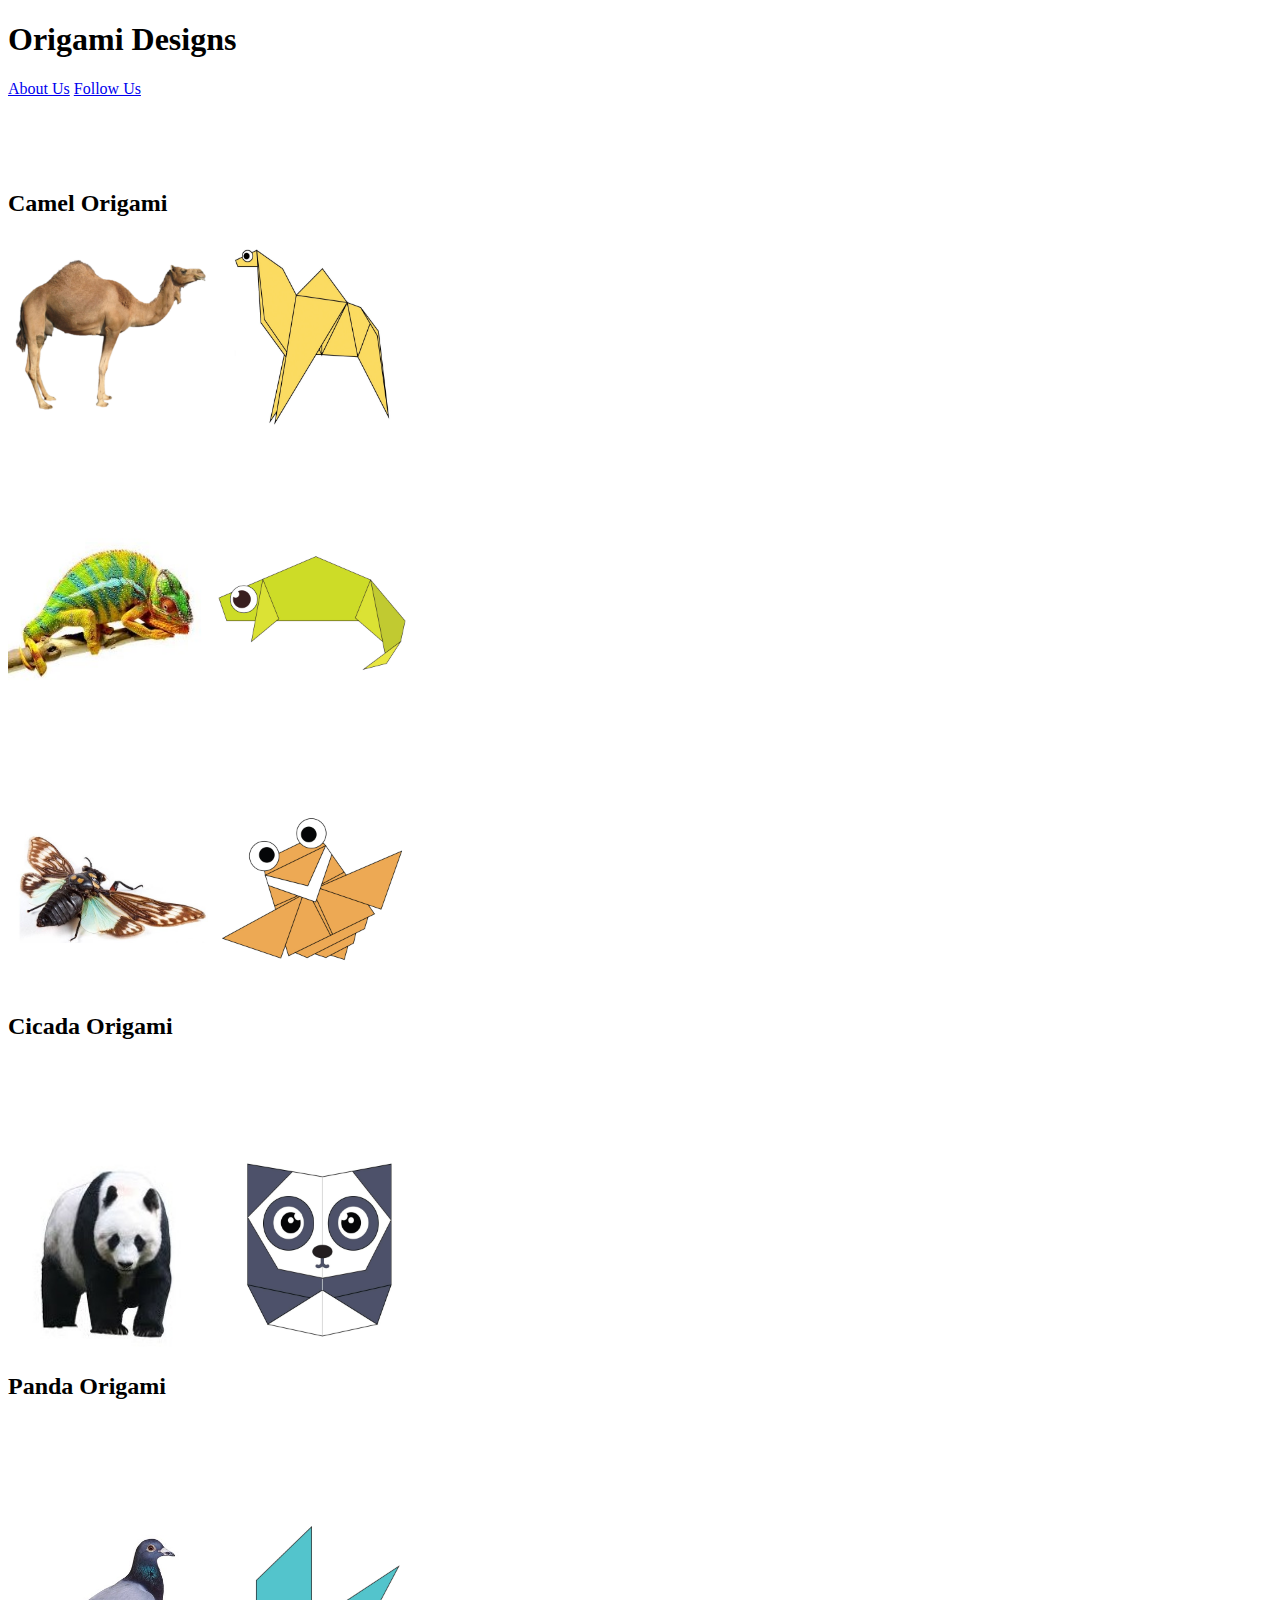
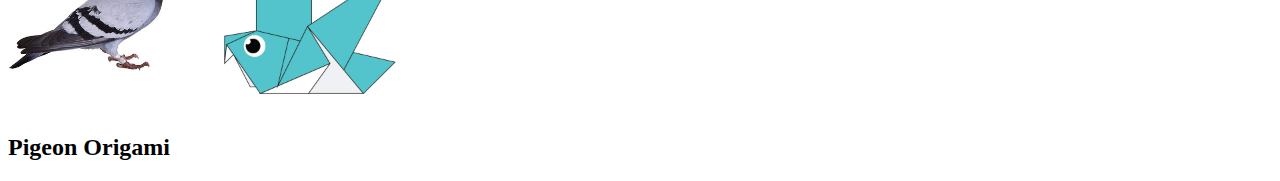
<file: index.html>
<!DOCTYPE html>
<html>

<head>
    <title>Origami Designs</title>
    <style></style>
</head>

<body>
<h1> Origami Designs</h1>
<a href="about.html">About Us</a>
<a href="followus.html">Follow Us</a>
<br>
<br>
<br>
<br>
<br>
<h2>Camel Origami</h2>
<a href="camel.html"> <img src="camel/Camel- wbg.png" width=200 height=200/></a>
<a href="camel.html"><img src="camel/camelcomplete.jpg" width=200 height=200/></a>
<br>
<br>
<br>
<br>
<br>
<a href="chameleon.html"><img src="chameleon/chameleonimg.jpg" width=200 height=200/></a>
<a href="chameleon.html"><img src="chameleon/chameleon.jpg" width=200 height=200/></a>
<br>
<br>
<br>
<br>
<br>
<a href="cicada.html"><img src="cicada/cicadaXTEST.jpg" width=200 height=200/></a>
<a href="cicada.html"><img src="cicada/cicada.jpg" width=200 height=200/></a>
<h2>Cicada Origami</h2>
<br>
<br>
<br>
<br>
<br>
<a href="panda.html"><img src="panda/Pandaxtest.jpg" width=200 height=200/></a>
<a href="panda.html"><img src="panda/pandacomplete.jpg" width=200 height=200/></a>
<h2>Panda Origami</h2>
<br>
<br>
<br>
<br>
<br>
<a href="pigeon.html"><img src="pigeon/Pigeonxtest.jpeg" width=200 height=200/></a>
<a href="pigeon.html"><img src="pigeon/pigeon.jpg" width=200 height=200/></a>
<h2>Pigeon Origami</h2>
</body>

</html>
</file>
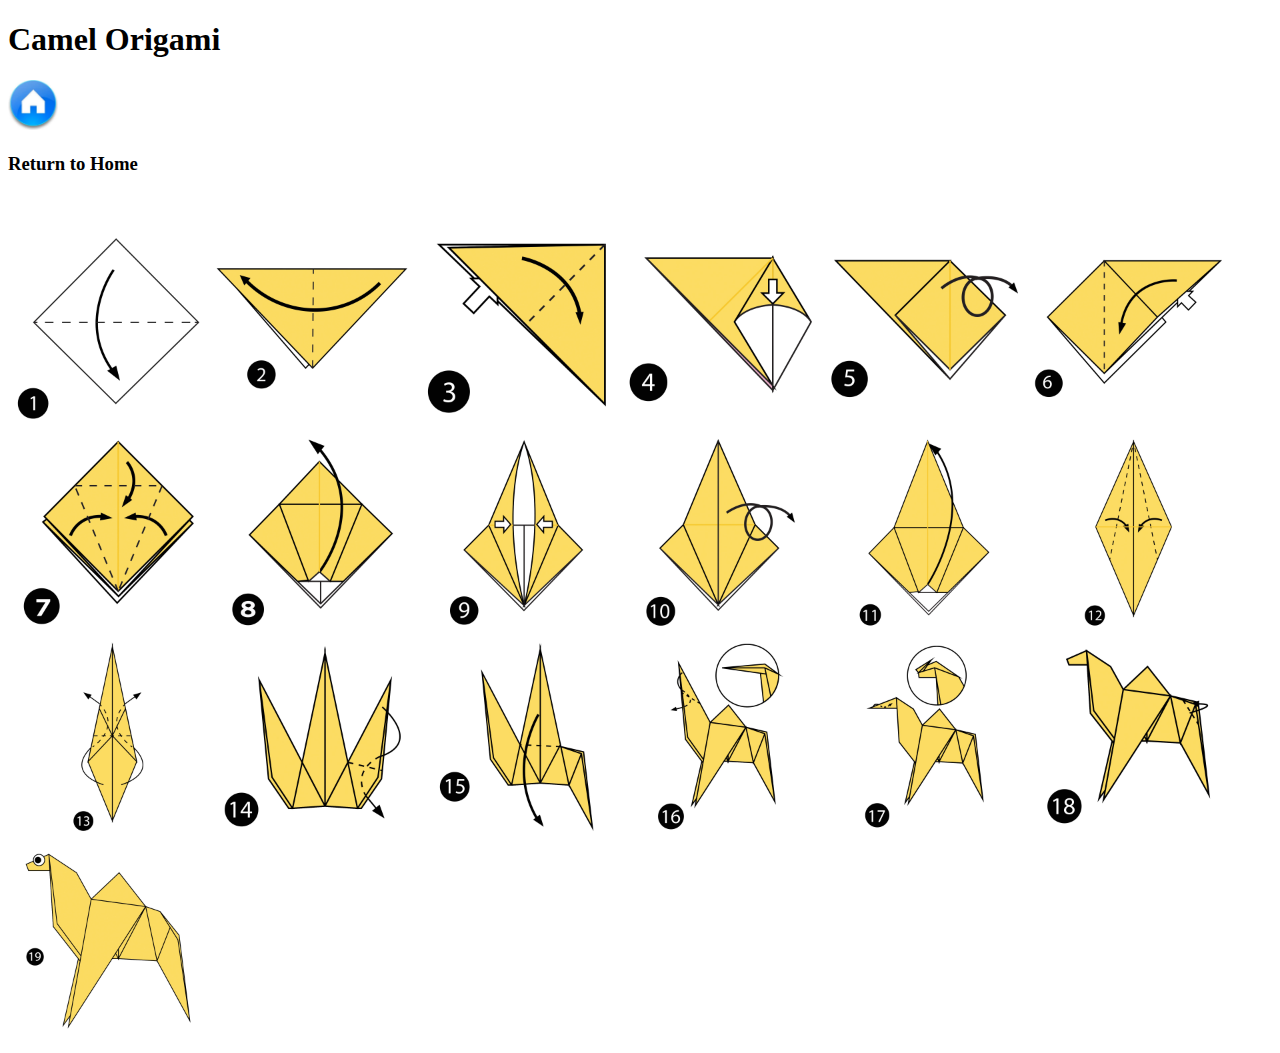
<file: camel.html>
<!DOCTYPE html>
<html>
<head>
    <title> Camel Origami </title>
</head>

<body>

    <h1>Camel Origami</h1>
    <a href="index.html"><img src="home.jpg" width=50 height=50></a>
    <h3>Return to Home</h3>
    <br>
    <br>
    <a><img src="camel/camel1.jpg" width=200 height=200/></a>
    <a><img src="camel/camel2.jpg" width=200 height=200/></a>
    <a><img src="camel/camel3.jpg" width=200 height=200/></a>
    <a><img src="camel/camel4.jpg" width=200 height=200/></a>
    <a><img src="camel/camel5.jpg" width=200 height=200/></a>
    <a><img src="camel/camel6.jpg" width=200 height=200/></a>
    <a><img src="camel/camel7.jpg" width=200 height=200/></a>
    <a><img src="camel/camel8.jpg" width=200 height=200/></a>
    <a><img src="camel/camel9.jpg" width=200 height=200/></a>
    <a><img src="camel/camel10.jpg" width=200 height=200/></a>
    <a><img src="camel/camel11.jpg" width=200 height=200/></a>
    <a><img src="camel/camel12.jpg" width=200 height=200/></a>
    <a><img src="camel/camel13.jpg" width=200 height=200/></a>
    <a><img src="camel/camel14.jpg" width=200 height=200/></a>
    <a><img src="camel/camel15.jpg" width=200 height=200/></a>
    <a><img src="camel/camel16.jpg" width=200 height=200/></a>
    <a><img src="camel/camel17.jpg" width=200 height=200/></a>
    <a><img src="camel/camel18.jpg" width=200 height=200/></a>
    <a><img src="camel/camel.jpg" width=200 height=200/></a>
</body>

</html>
</file>
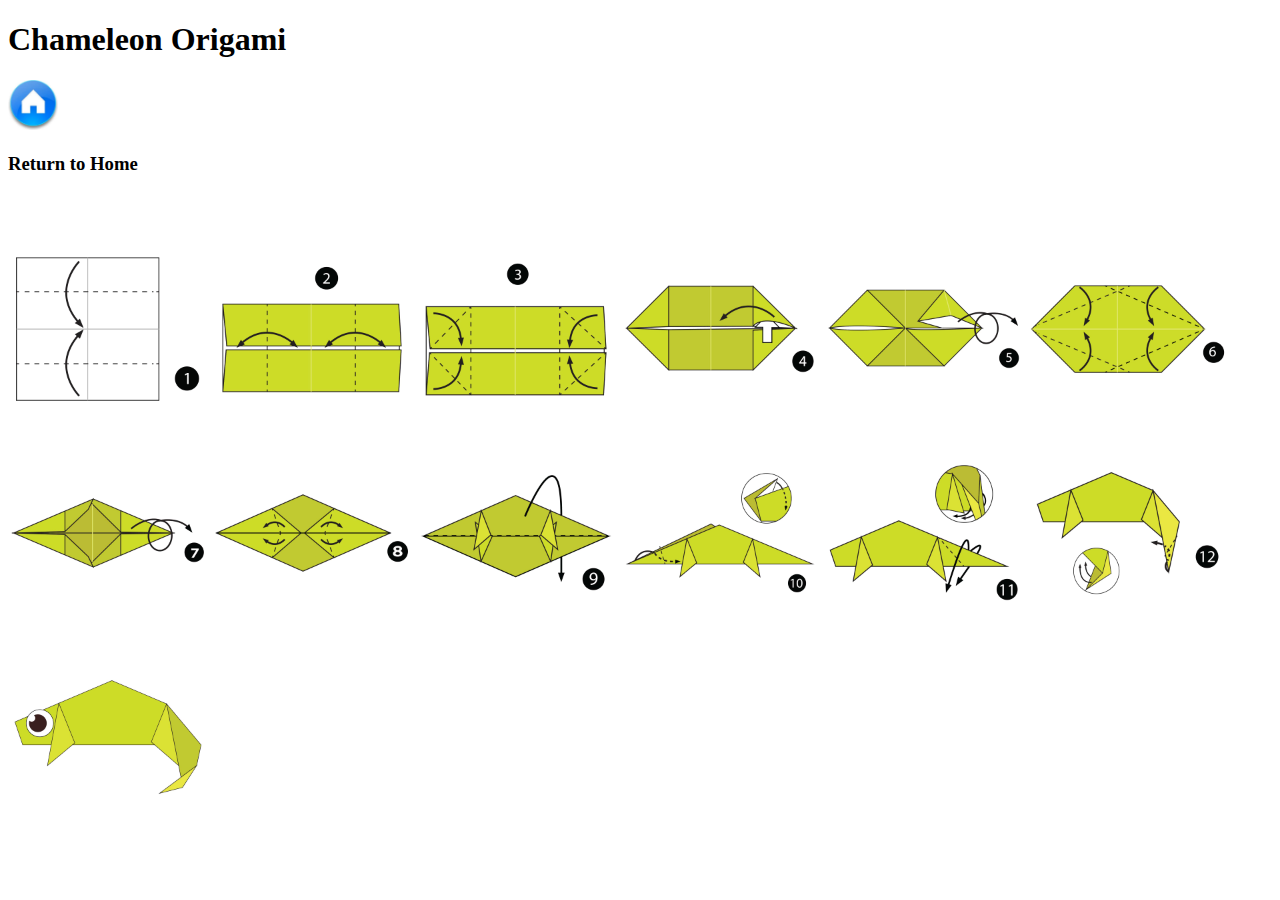
<file: chameleon.html>
<!DOCTYPE html>
<html>
<head>
    <title> Chameleon Origami </title>
</head>

<body>

    <h1>Chameleon Origami</h1>
    <a href="index.html"><img src="home.jpg" width=50 height=50></a>
    <h3>Return to Home</h3>
    <br>
    <br>
    <a><img src="chameleon/chameleon1.jpg" width=200 height=200/></a>
    <a><img src="chameleon/chameleon2.jpg" width=200 height=200/></a>
    <a><img src="chameleon/chameleon3.jpg" width=200 height=200/></a>
    <a><img src="chameleon/chameleon4.jpg" width=200 height=200/></a>
    <a><img src="chameleon/chameleon5.jpg" width=200 height=200/></a>
    <a><img src="chameleon/chameleon6.jpg" width=200 height=200/></a>
    <a><img src="chameleon/chameleon7.jpg" width=200 height=200/></a>
    <a><img src="chameleon/chameleon8.jpg" width=200 height=200/></a>
    <a><img src="chameleon/chameleon9.jpg" width=200 height=200/></a>
    <a><img src="chameleon/chameleon10.jpg" width=200 height=200/></a>
    <a><img src="chameleon/chameleon11.jpg" width=200 height=200/></a>
    <a><img src="chameleon/chameleon12.jpg" width=200 height=200/></a>
    <a><img src="chameleon/chameleon.jpg" width=200 height=200/></a>

</body>

</html>
</file>
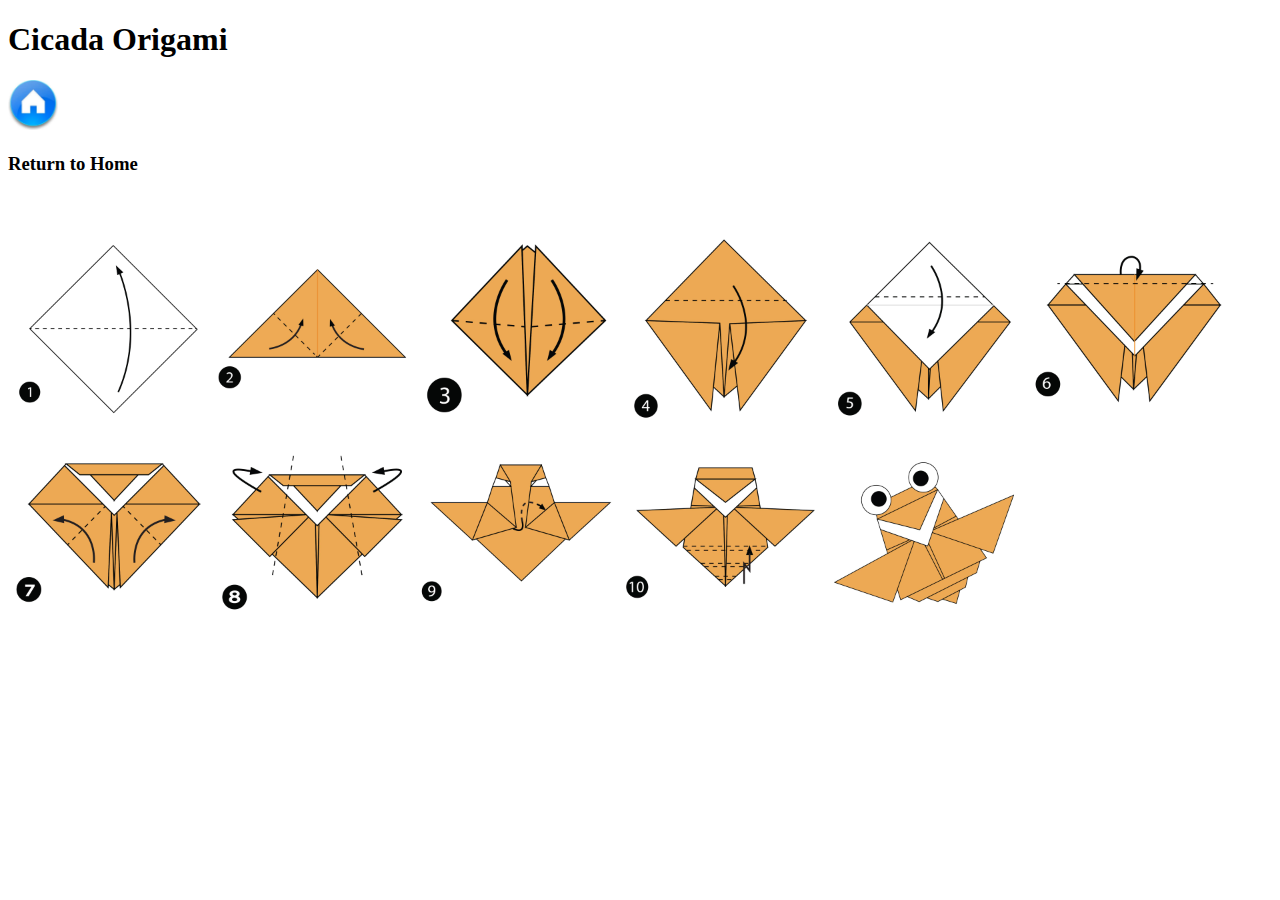
<file: cicada.html>
<!DOCTYPE html>
<html>
<head>
    <title> Cicada Origami </title>
</head>

<body>

    <h1>Cicada Origami</h1>
    <a href="index.html"><img src="home.jpg" width=50 height=50></a>
    <h3>Return to Home</h3>
    <br>
    <br>
    <a><img src="cicada/cicada1.jpg" width=200 height=200/></a>
    <a><img src="cicada/cicada2.jpg" width=200 height=200/></a>
    <a><img src="cicada/cicada3.jpg" width=200 height=200/></a>
    <a><img src="cicada/cicada4.jpg" width=200 height=200/></a>
    <a><img src="cicada/cicada5.jpg" width=200 height=200/></a>
    <a><img src="cicada/cicada6.jpg" width=200 height=200/></a>
    <a><img src="cicada/cicada7.jpg" width=200 height=200/></a>
    <a><img src="cicada/cicada8.jpg" width=200 height=200/></a>
    <a><img src="cicada/cicada9.jpg" width=200 height=200/></a>
    <a><img src="cicada/cicada10.jpg" width=200 height=200/></a>
    <a><img src="cicada/cicada.jpg" width=200 height=200/></a>

</body>

</html>
</file>
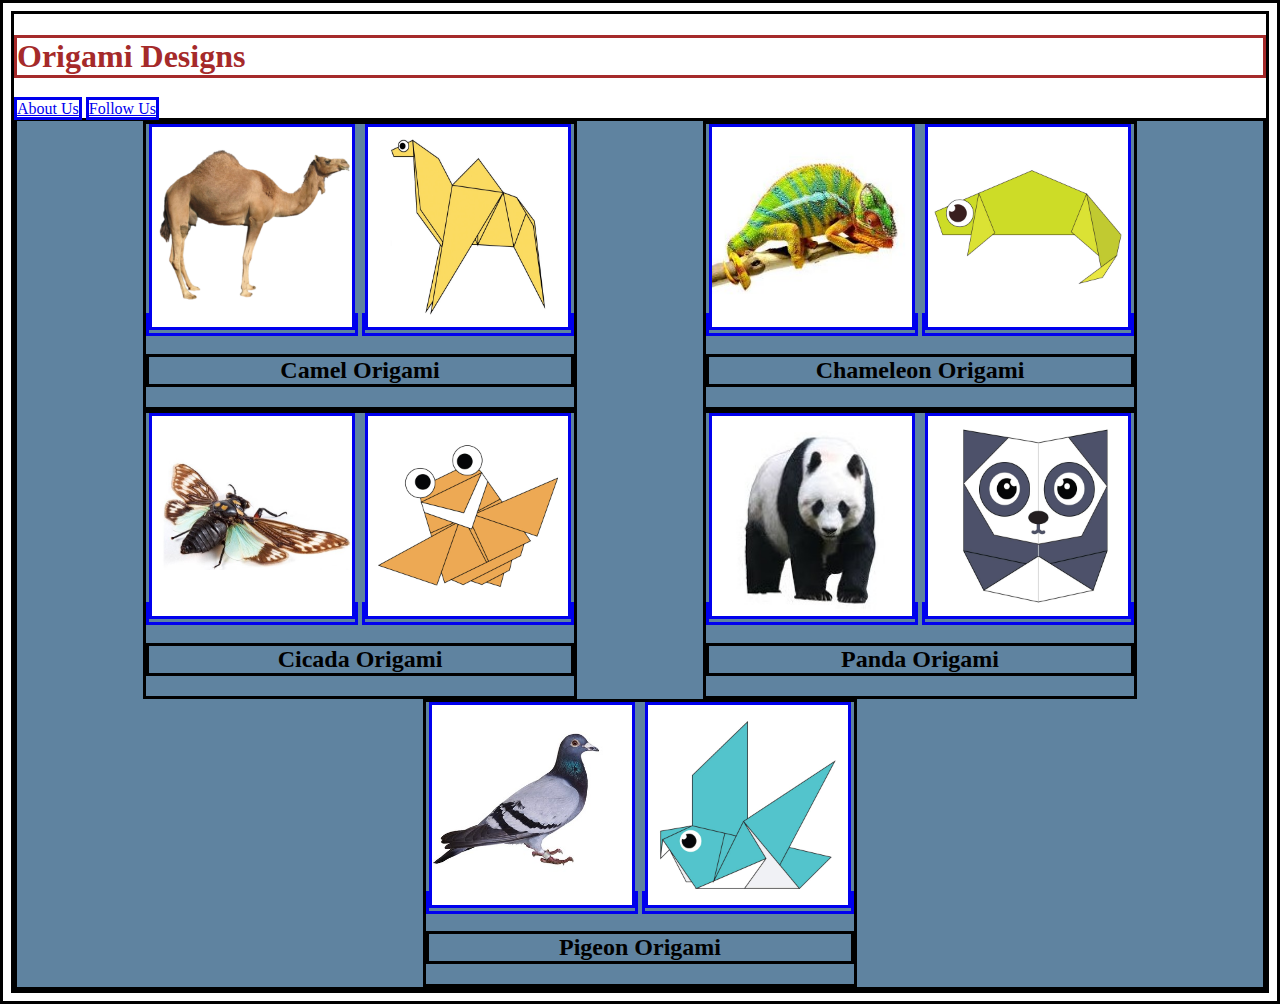
<file: index_format.html>
<!DOCTYPE html>
<html>
    <head>
        <title>Origami Designs</title>
        <link rel="stylesheet"
        type="text/css"
        href="style.css"/>
        
    </head>

    <body>

        <h1>Origami Designs</h1>
            <a href="about.html">About Us</a>
            <a href="followus.html">Follow Us</a>
            
<div class="grid">


        <div class="item" style="text-align: center;">
            <a href="camel.html"> <img src="camel/Camel- wbg.png" width=200 height=200/></a>
            <a href="camel.html"><img src="camel/camelcomplete.jpg" width=200 height=200/></a>
            <h2>Camel Origami</h2>
        </div>
        
        <div class="item"  style="text-align: center;">
            <a href="chameleon.html"><img src="chameleon/chameleonimg.jpg" width=200 height=200/></a>
            <a href="chameleon.html"><img src="chameleon/chameleon.jpg" width=200 height=200/></a>    
            <h2>Chameleon Origami</h2>
        </div>

        <div class="item"  style="text-align: center;">
            <a href="cicada.html"><img src="cicada/cicadaXTEST.jpg" width=200 height=200/></a>
            <a href="cicada.html"><img src="cicada/cicada.jpg" width=200 height=200/></a>    
            <h2>Cicada Origami</h2>
        </div>

        <div class="item"  style="text-align: center;">
            <a href="panda.html"><img src="panda/Pandaxtest.jpg" width=200 height=200/></a>
            <a href="panda.html"><img src="panda/pandacomplete.jpg" width=200 height=200/></a>    
            <h2>Panda Origami</h2>
        </div>

        <div class="item"  style="text-align: center;">
            <a href="pigeon.html"><img src="pigeon/Pigeonxtest.jpeg" width=200 height=200/></a>
            <a href="pigeon.html"><img src="pigeon/pigeon.jpg" width=200 height=200/></a>    
            <h2>Pigeon Origami</h2>
        </div>
        
    </div>

    </body>

</html>
</file>
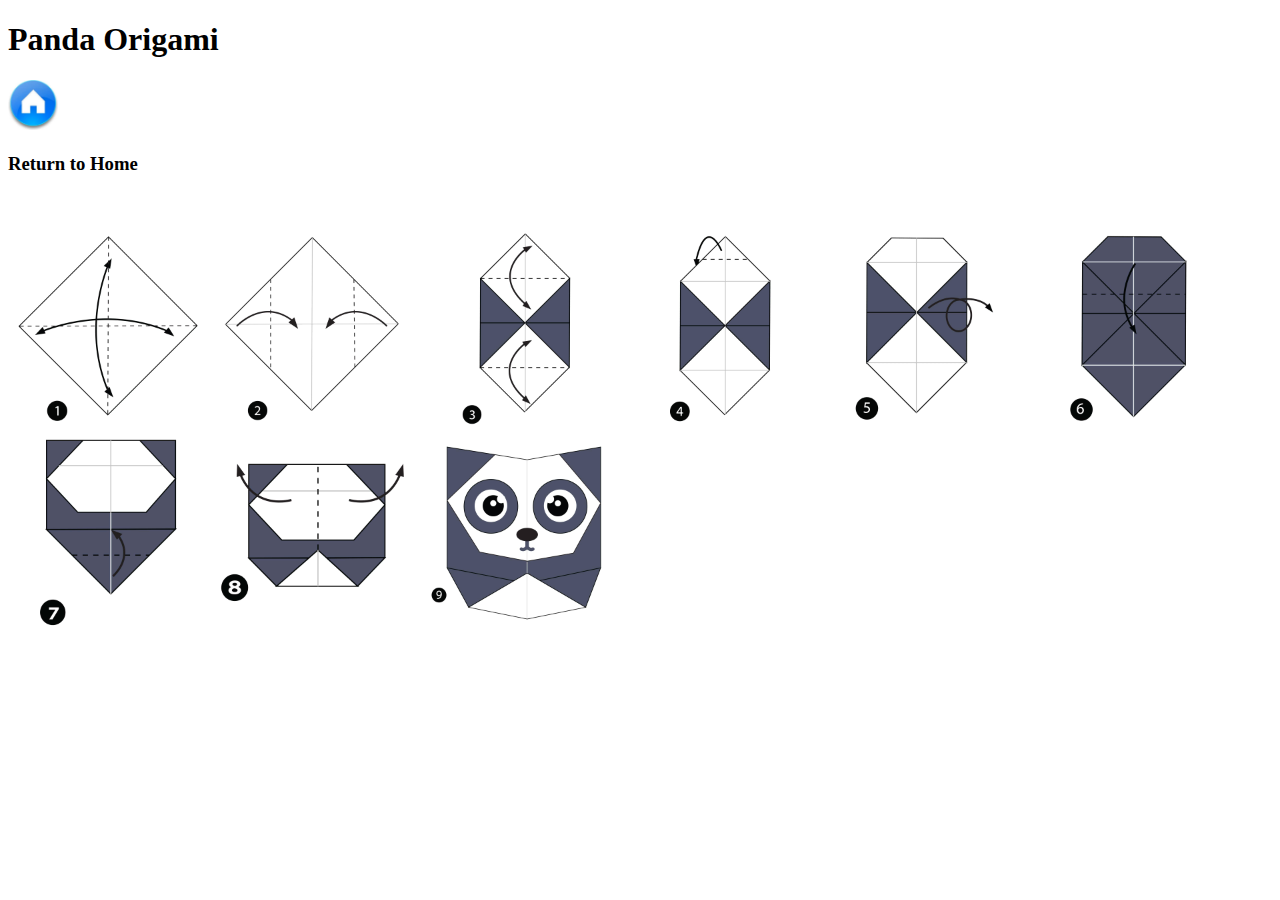
<file: panda.html>
<!DOCTYPE html>
<html>
<head>
    <title> Panda Origami </title>
</head>

<body>

    <h1>Panda Origami</h1>
    <a href="index.html"><img src="home.jpg" width=50 height=50></a>
    <h3>Return to Home</h3>
    <br>
    <br>
    <a><img src="panda/panda1.jpg" width=200 height=200/></a>
    <a><img src="panda/panda2.jpg" width=200 height=200/></a>
    <a><img src="panda/panda3.jpg" width=200 height=200/></a>
    <a><img src="panda/panda4.jpg" width=200 height=200/></a>
    <a><img src="panda/panda5.jpg" width=200 height=200/></a>
    <a><img src="panda/panda6.jpg" width=200 height=200/></a>
    <a><img src="panda/panda7.jpg" width=200 height=200/></a>
    <a><img src="panda/panda8.jpg" width=200 height=200/></a>
    <a><img src="panda/panda.jpg" width=200 height=200/></a>
    
</body>

</html>
</file>
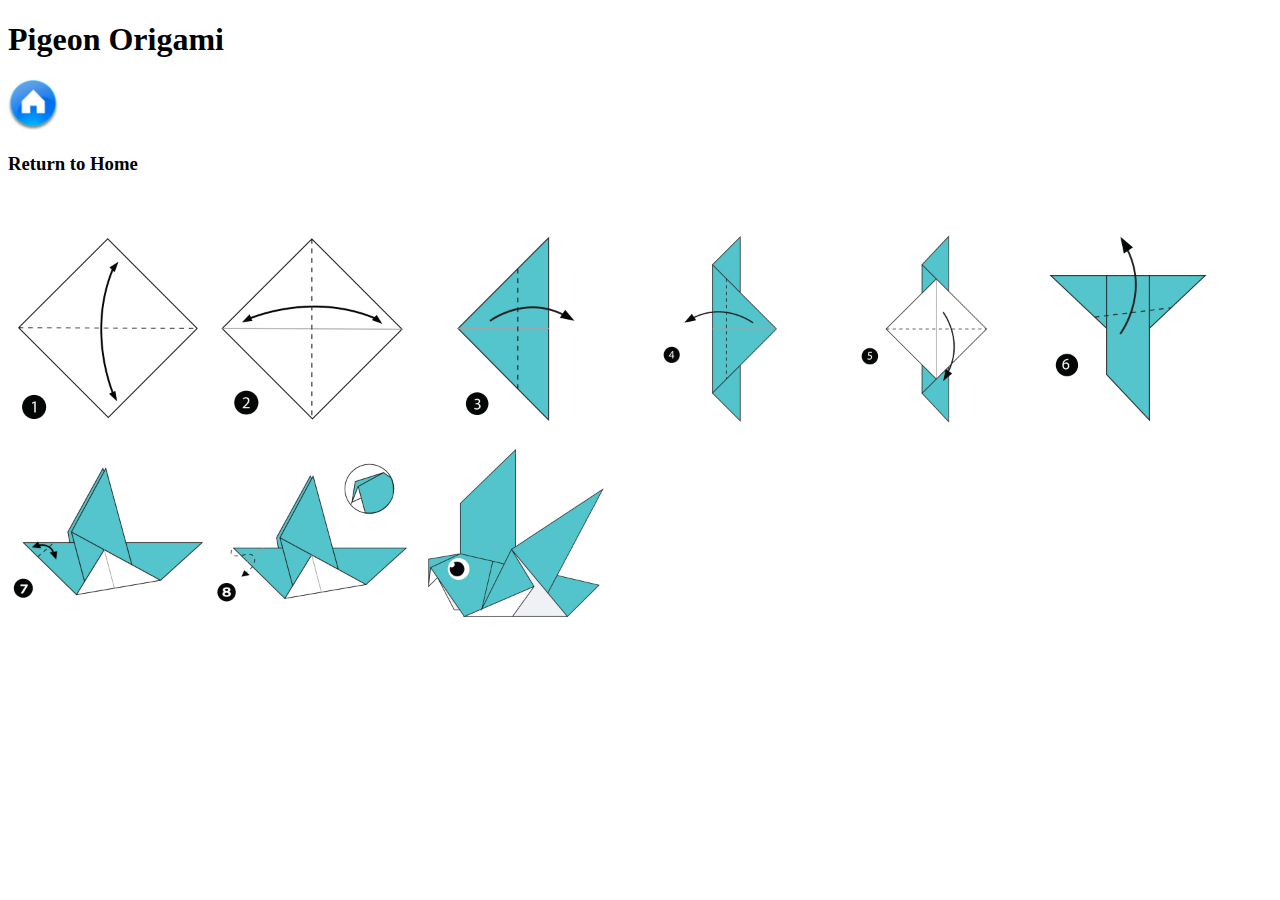
<file: pigeon.html>
<!DOCTYPE html>
<html>
<head>
    <title> Pigeon Origami </title>
</head>

<body>

    <h1>Pigeon Origami</h1>
    <a href="index.html"><img src="home.jpg" width=50 height=50></a>
    <h3>Return to Home</h3>
    <br>
    <br>
    <a><img src="pigeon/pigeon1.jpg" width=200 height=200/></a>
    <a><img src="pigeon/pigeon2.jpg" width=200 height=200/></a>
    <a><img src="pigeon/pigeon3.jpg" width=200 height=200/></a>
    <a><img src="pigeon/pigeon4.jpg" width=200 height=200/></a>
    <a><img src="pigeon/pigeon5.jpg" width=200 height=200/></a>
    <a><img src="pigeon/pigeon6.jpg" width=200 height=200/></a>
    <a><img src="pigeon/pigeon7.jpg" width=200 height=200/></a>
    <a><img src="pigeon/pigeon8.jpg" width=200 height=200/></a>
    <a><img src="pigeon/pigeon.jpg" width=200 height=200/></a>
    
</body>

</html>
</file>
<file: style.css>
h1 {
    color: brown;
}

* {
    border: solid;
}

.header{
    background-color: rgb(255, 102, 0);
    display: flexbox;
    justify-content: space-between;
}

.grid{
background-color: rgb(95, 131, 160);
display: flex;
flex-wrap: wrap;
justify-content: space-evenly;
}

.footer{
    background-color: rgb(225, 102, 0);
    display: flex;
    justify-content: flex-end;
}
</file>
